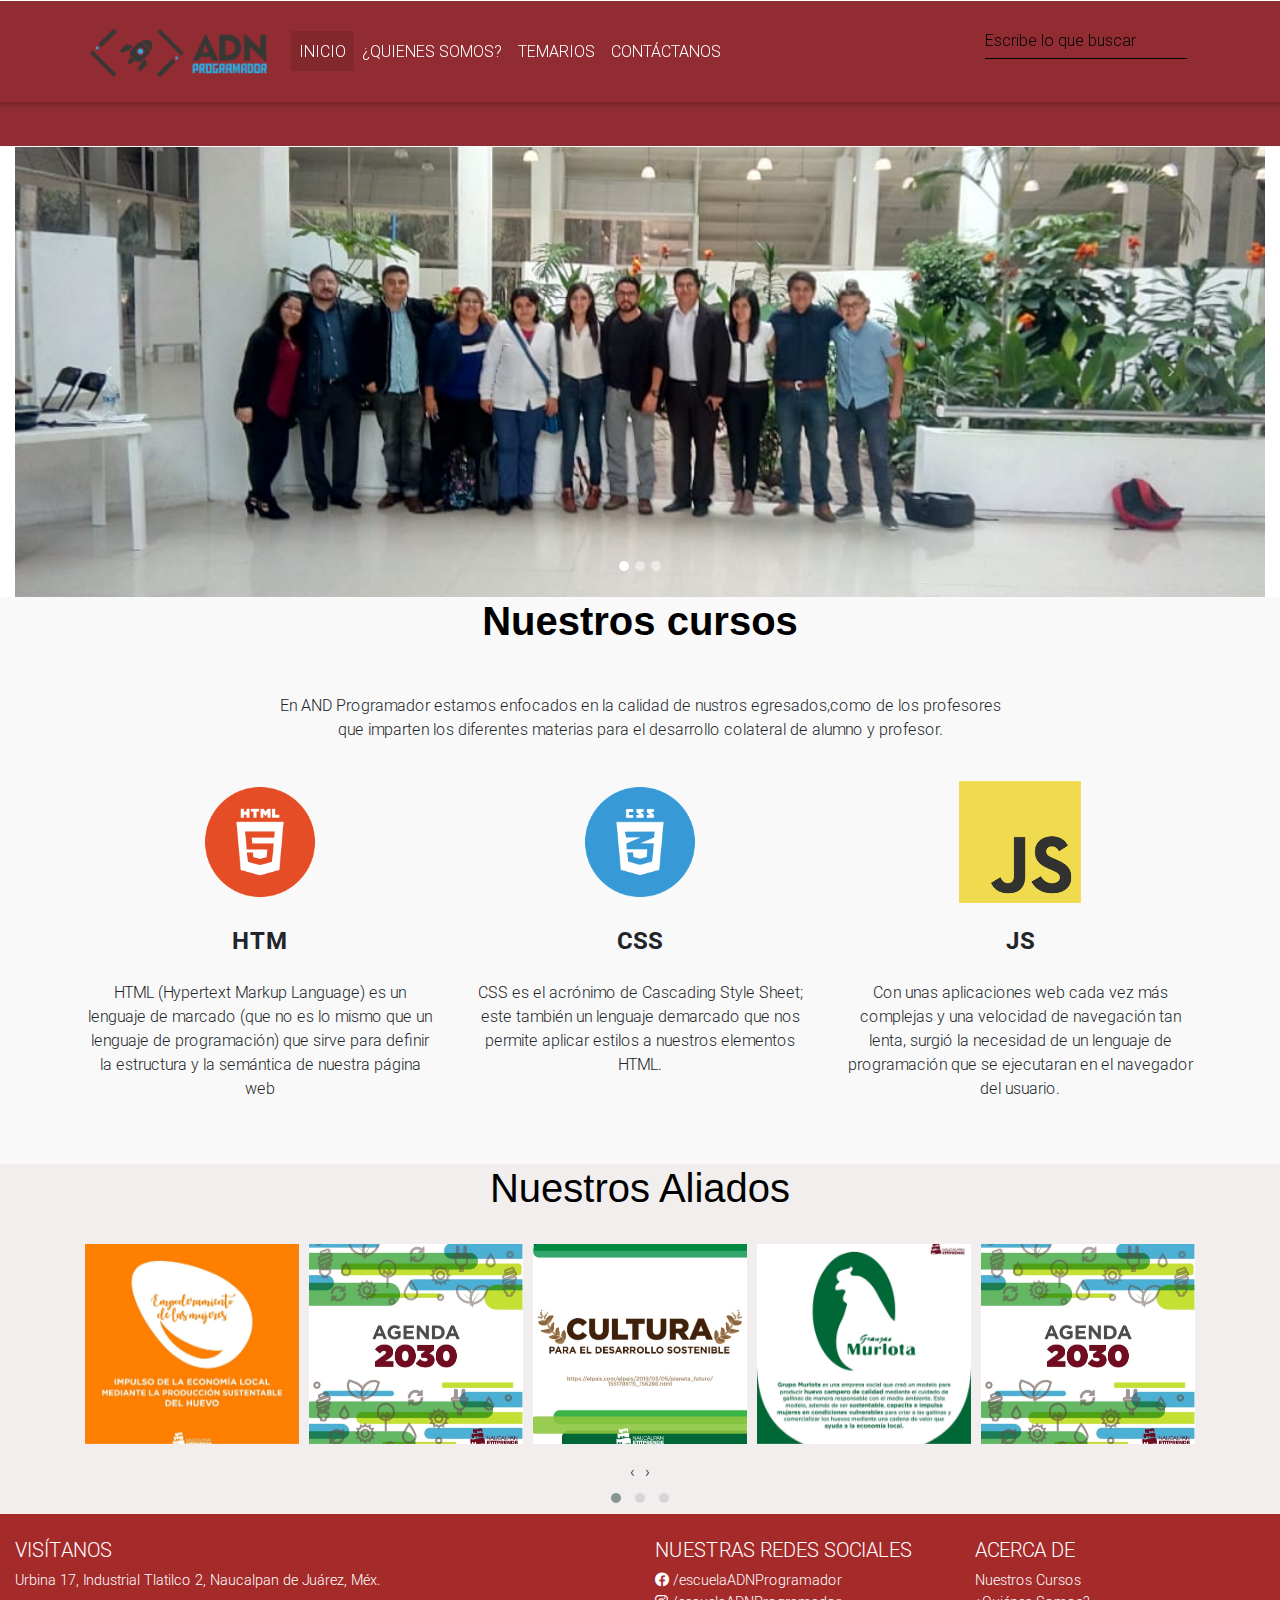
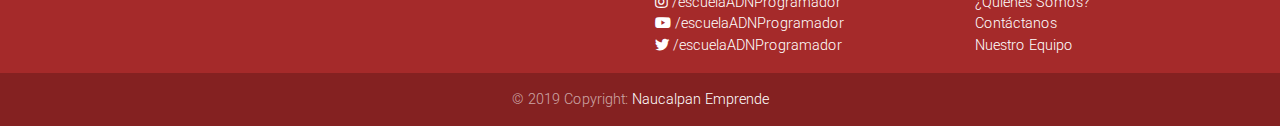
<file: index.html>
<!DOCTYPE html>
<html lang="es">

<head>
  <meta charset="utf-8">
  <meta name="viewport" content="width=device-width, initial-scale=1, shrink-to-fit=no">
  <meta http-equiv="x-ua-compatible" content="ie=edge">
  <title>Escuela ADN Programador</title>
  <!-- Font Awesome -->
  <link rel="stylesheet" href="https://use.fontawesome.com/releases/v5.8.1/css/all.css">
  <!-- Bootstrap core CSS -->
  <link href="css/bootstrap.min.css" rel="stylesheet">
  <!-- Material Design Bootstrap -->
  <link href="css/mdb.min.css" rel="stylesheet">
  <!-- Your custom styles (optional) -->
  <link href="css/style.css" rel="stylesheet">
  <link href="css/owl.carousel.min.css" rel="stylesheet">
  <link href="css/owl.theme.default.min.css" rel="stylesheet">
</head>

<body >

  <!-- Main navigation -->
  <header style="background-color: #912d32;">
    <!-- Navbar -->
    <nav class="navbar navbar-expand-lg navbar-light fixed-top scrolling-navbar " >
      <div class="container">
        <a class="navbar-brand" href="#"><img src="img/logo1.png" style="width:190px;"></a>
        <button class="navbar-toggler" type="button" data-toggle="collapse" data-target="#navbarSupportedContent-7"
          aria-controls="navbarSupportedContent-7" aria-expanded="false" aria-label="Toggle navigation">
          <span class="navbar-toggler-icon"></span>
        </button>
        <div class="collapse navbar-collapse" id="navbarSupportedContent-7">
          <ul class="navbar-nav mr-auto">
            <li class="nav-item active">
              <a class="nav-link text-white text-uppercase" href="index.html">Inicio </a>
            </li>
            <li class="nav-item">
              <a class="nav-link  text-white text-uppercase" href="quienessomos.html">¿Quienes Somos?</a>
            </li>
            <li class="nav-item">
              <a class="nav-link  text-white text-uppercase" href="#">Temarios</a>
            </li>
            <li class="nav-item">
              <a class="nav-link  text-white text-uppercase" href="contacto.html">Contáctanos</a>
            </li>
          </ul>
          <form class="form-inline text-white  ">
            <div class="md-form mt-0 ">
              <input class="form-control mr-sm-2 " type="text" placeholder="Escribe lo que buscar  " aria-label="Search ">
            </div>
          </form>
        </div>
      </div>
    </nav><!-- Navbar -->
</header>

   
<main id="gallery" class="container-fluid" ><!--Section: Gallery-->

    <div class="row" > <!--Grid column-->
        <!--Grid column-->
<div class="col-md-12 "  >

    <!--Carousel Wrapper-->
    <div id="carousel-example-1z" class="carousel slide carousel-fade" data-ride="carousel">
      <!--Indicators-->
      <ol class="carousel-indicators">
        <li data-target="#carousel-example-1z" data-slide-to="0" class="active"></li>
        <li data-target="#carousel-example-1z" data-slide-to="1"></li>
        <li data-target="#carousel-example-1z" data-slide-to="2"></li>
      </ol>
      <!--/.Indicators-->
      <!--Slides-->
      <div class="carousel-inner " role="listbox">
        <!--First slide-->
        <div class=" view carousel-item active"   style="filter: brightness(100%);">
          <img class="w-100 d-block"  src="img/intro4.jpg" style="height:450px;object-fit:cover;" alt="First slide">
          <!--<div class=" mask flex-center waves-effect waves-light">
            <div class=" hola">
                <h2 >tiene que ir cerrado en un cuadro </h2>
            </div>
           
        </div>-->
        </div>
        <!--/First slide-->
        <!--Second slide-->
        <div class="carousel-item">
          <img class="w-100 d-block "  src="img/intro1.jpg"style="height:450px;object-fit:cover;" alt="Second slide">
        </div>
        <!--/Second slide-->
        <!--Third slide-->
        <div class=" view carousel-item">
          <img class="w-100 d-block"  src="img/intro2.jpg" style="height:450px;object-fit:cover;"alt="Third slide">
        </div>
        <!--/Third slide-->
      </div>
      <!--/.Slides-->
      <!--Controls-->
      <a class="carousel-control-prev" href="#carousel-example-1z" role="button" data-slide="prev">
        <span class="carousel-control-prev-icon" aria-hidden="true"></span>
        <span class="sr-only">Previous</span>
      </a>
      <a class="carousel-control-next" href="#carousel-example-1z" role="button" data-slide="next">
        <span class="carousel-control-next-icon" aria-hidden="true"></span>
        <span class="sr-only">Next</span>
      </a>
     
    </div>
   
  </div>
 
    </div> <!--Grid row-->
   
</main>

<div style=" background:#F9F9F9" >
<div class="container" >
  <!--Section: Best Features-->
<section id="best-features" class="text-center"  >
    <!-- Heading -->
    <h1 class="mb-5 font-weight-bold">Nuestros cursos</h1>
  
    <!--Grid row-->
    <div class="row d-flex justify-content-center mb-4">
  
        <!--Grid column-->
        <div class="col-md-8">
  
            <!-- Description -->
            <p class="text-black">En AND Programador estamos enfocados en  la calidad de nustros egresados,como
              de los profesores que imparten los diferentes materias para el desarrollo colateral de alumno y profesor.
            </p>
  
        </div>
        <!--Grid column-->
  
    </div>
    <!--Grid row-->
  
    <!--Grid row-->
    <div class="row">
  
        <!--Grid column-->
        <div class="col-md-4 mb-5  zoom  ">
          <img src="img/html.png" style="width:35%;" class="img-fluid">
            <h4 class="my-4 font-weight-bold">HTM</h4>
            <p class="text-black">HTML (Hypertext Markup Language) es un lenguaje de marcado (que no es lo
mismo que un lenguaje de programación) que sirve para definir la estructura y la
semántica de nuestra página web</p>
        </div>
        <!--Grid column-->
  
        <!--Grid column-->
        <div class="col-md-4 mb-1 zoom">
            <img src="img/css.png" style="width:35%;">
            <h4 class="my-4 font-weight-bold">CSS</h4>
            <p class="text-black">CSS es el acrónimo de Cascading Style Sheet; este también un lenguaje
demarcado que nos permite aplicar estilos a nuestros elementos HTML.</p>
        </div>
        <!--Grid column-->
  
        <!--Grid column-->
        <div class="col-md-4 mb-1 zoom">
            <img src="img/js.png" style="width:35%;">
            <h4 class="my-4 font-weight-bold">JS</h4>
            <p class="text-black">Con unas aplicaciones web cada vez más complejas y una velocidad de navegación
tan lenta, surgió la necesidad de un lenguaje de programación que se ejecutaran en
el navegador del usuario.</p>
        </div>
        <!--Grid column-->
  
    </div>
    <!--Grid row-->
  
  </section>
  <!--Section: Best Features-->
  </div >
  
</div>

<!--carrucel de alaidos-->

<div class="wrapper " style="width:100%;height:auto;overflow:hidden;background:#F2EEEE"  >
    <h1 >Nuestros Aliados</h1><br>
    <div class=" container owl-carousel owl-theme">
            <div class="item" style="height: 200px">
                <img src="img/huertos.jpg" class="img-fluid" alt="Responsive image" style="object-fit:cover;height:200px">
            </div>
            <div class="item">
                    <img src="img/nueve.jpg" class="img-fluid" alt="Responsive image" style="object-fit:cover;height:200px">
            </div>
            <div class="item">
                    <img src="img/tres.jpg" class="img-fluid" alt="Responsive image" style="object-fit:cover;height:200px">
            </div>
            <div class="item">
                    <img src="img/murlota.jpg" class="img-fluid" alt="Responsive image" style="object-fit:cover;height:200px">
            </div>
            <div class="item">
                    <img src="img/nueve.jpg" class="img-fluid" alt="Responsive image" style="object-fit:cover;height:200px">
            </div>
            <div class="item">
                    <img src="img/once.png  "class="img-fluid" alt="Responsive image" style="object-fit:cover;height:200px">
            </div>
            <div class="item">
                    <img src="img/seis.jpg" class="img-fluid" alt="Responsive image" style="object-fit:cover;height:200px">
            </div>
            <div class="item">
                    <img src="img/ocho.jpg" class="img-fluid" alt="Responsive image" style="object-fit:cover;height:200px">
            </div>
            <div class="item">
                    <img src="img/trece.jpg" class="img-fluid" alt="Responsive image" style="object-fit:cover;height:200px">
            </div>
            <div class="item">
                <img src="img/doce.png" class="img-fluid" alt="Responsive image" style="object-fit:cover;height:200px">
            </div>
            <div class="item">
            <img src="img/nueve.jpg" class="img-fluid" alt="Responsive image" style="object-fit:cover;height:200px">
            </div>
            <div class="item">
                    <img src="img/murlota.jpg" class="img-fluid" alt="Responsive image" style="object-fit:cover;height:200px">
            </div>
        </div>


</div>



<!-- Footer -->
<footer class="page-footer font-small  pt-4" style="background: brown;">

    <!-- Footer Links -->
    <div class="container-fluid text-center text-md-left">
  
      <!-- Grid row -->
      <div class="row">
  
        <!-- Grid column -->
        <div class="col-md-6 mt-md-0 mt-3">
  
          <!-- Content -->
          <h5 class="text-uppercase">Visítanos</h5>
          <p>Urbina 17, 
            Industrial Tlatilco 2, 
            Naucalpan de Juárez, Méx.</p>
  
        </div>
        <!-- Grid column -->
  
        <hr class="clearfix w-100 d-md-none pb-3">
  
        <!-- Grid column -->
        <div class="col-md-3 mb-md-0 mb-3">
  
          <!-- Links -->
          <h5 class="text-uppercase">Nuestras Redes Sociales</h5>
  
          <ul class="list-unstyled">
            <li>
              
              <i class="fab fa-facebook"></i>
              <a href="#!">/escuelaADNProgramador</a>
            </li>
            <li>
                <i class="fab fa-instagram"></i>
                <a href="#!">/escuelaADNProgramador</a>
             
            </li>
            <li>
                <i class="fab fa-youtube"></i>
                <a href="#!">/escuelaADNProgramador</a>
            </li>
            <li>
                <i class="fab fa-twitter"></i>
                <a href="#!">/escuelaADNProgramador</a>
            </li>
          </ul>
  
        </div>
        <!-- Grid column -->
  
        <!-- Grid column -->
        <div class="col-md-3 mb-md-0 mb-3">
  
          <!-- Links -->
          <h5 class="text-uppercase">Acerca de </h5>
  
          <ul class="list-unstyled">
            <li>
              <a href="#!">Nuestros Cursos</a>
            </li>
            <li>
              <a href="#!">¿Quiénes Somos?</a>
            </li>
            <li>
              <a href="#!">Contáctanos</a>
            </li>
            <li>
              <a href="#!">Nuestro Equipo</a>
            </li>
          </ul>
  
        </div>
        <!-- Grid column -->
  
      </div>
      <!-- Grid row -->
  
    </div>
    <!-- Footer Links -->
  
    <!-- Copyright -->
    <div class="footer-copyright text-center py-3">© 2019 Copyright:
      <a href="">Naucalpan Emprende</a>
    </div>
    <!-- Copyright -->
  
  </footer>
  <!-- Footer -->


 



  <!-- SCRIPTS -->
  <!-- JQuery -->
  <script type="text/javascript" src="js/jquery-3.4.0.min.js"></script>
  <!-- Bootstrap tooltips -->
  <script type="text/javascript" src="js/popper.min.js"></script>
  <!-- Bootstrap core JavaScript -->
  <script type="text/javascript" src="js/bootstrap.min.js"></script>
  <!-- MDB core JavaScript -->
  <script type="text/javascript" src="js/mdb.min.js"></script>
  <script type="text/javascript" src="js/owl.carousel.min.js"></script>
  <script type="text/javascript" src="js/jquerycaru.js"></script>
  
  
  
  
<script>
    $('.carousel').carousel({
      interval: 3000,
    })
  </script>
</body>

</html>
</file>
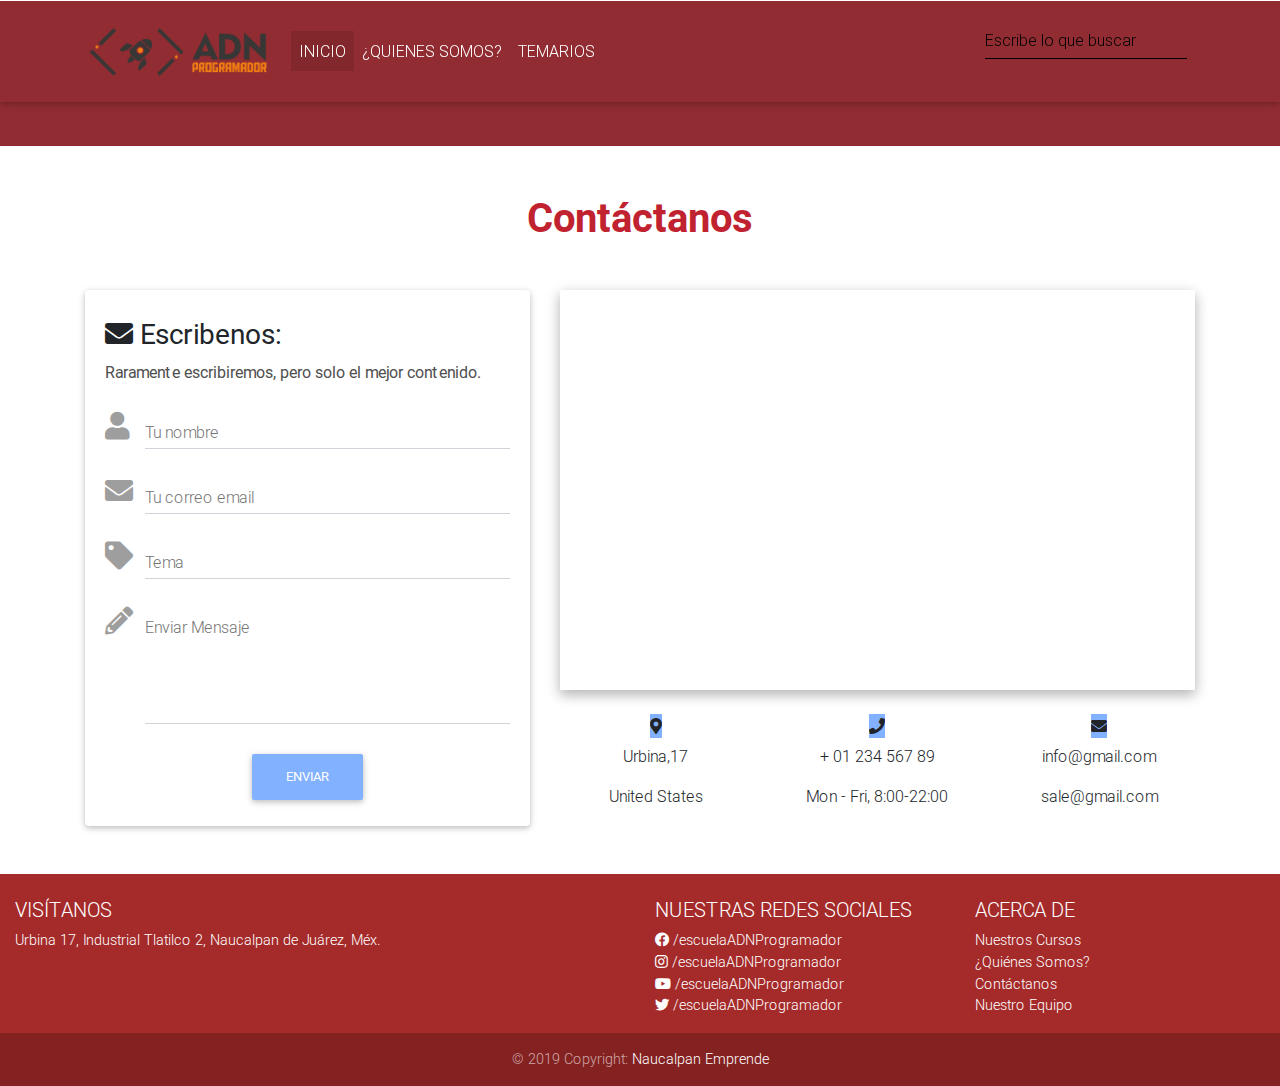
<file: contacto.html>
<!DOCTYPE html>
<html lang="es">

<head>
  <meta charset="utf-8">
  <meta name="viewport" content="width=device-width, initial-scale=1, shrink-to-fit=no">
  <meta http-equiv="x-ua-compatible" content="ie=edge">
  <title>Escuela ADN Programador</title>
  <!-- Font Awesome -->
  <link rel="stylesheet" href="https://use.fontawesome.com/releases/v5.8.1/css/all.css">
  <!-- Bootstrap core CSS -->
  <link href="css/bootstrap.min.css" rel="stylesheet">
  <!-- Material Design Bootstrap -->
  <link href="css/mdb.min.css" rel="stylesheet">
  <!-- Your custom styles (optional) -->
  <link href="css/style.css" rel="stylesheet">

  <link href="css/estilos3.css" rel="stylesheet">

  <link href="css/owl.carousel.min.css" rel="stylesheet">
  <link href="css/owl.theme.default.min.css" rel="stylesheet">
</head>

<body >

  <!-- Main navigation -->
  <header style="background-color: #912d32;">
    <!-- Navbar -->
    <nav class="navbar navbar-expand-lg navbar-light fixed-top scrolling-navbar " >
      <div class="container">
        <a class="navbar-brand" href="#"><img src="img/logo.png" style="width:190px;"></a>
        <button class="navbar-toggler" type="button" data-toggle="collapse" data-target="#navbarSupportedContent-7"
          aria-controls="navbarSupportedContent-7" aria-expanded="false" aria-label="Toggle navigation">
          <span class="navbar-toggler-icon"></span>
        </button>
        <div class="collapse navbar-collapse" id="navbarSupportedContent-7">
          <ul class="navbar-nav mr-auto">
            <li class="nav-item active">
              <a class="nav-link text-white text-uppercase" href="index.html">Inicio <span class="sr-only">(current)</span></a>
            </li>
            <li class="nav-item">
              <a class="nav-link  text-white text-uppercase" href="quienessomos.html">¿Quienes Somos?</a>
            </li>
            <li class="nav-item">
              <a class="nav-link  text-white text-uppercase" href="#">Temarios</a>
            </li>
          </ul>
          <form class="form-inline text-white  ">
            <div class="md-form mt-0 ">
              <input class="form-control mr-sm-2" type="text" placeholder="Escribe lo que buscar" aria-label="Search">
            </div>
          </form>
        </div>
      </div>
    </nav><!-- Navbar -->
</header>
<!-- Section: Contact v.1 -->
<!-- Section: Contact v.1 -->
<section class=" container my-5">

    <!-- Section heading -->
    <h2 class="h1-responsive font-weight-bold text-center my-5">Contáctanos</h2>
    <!-- Section description -->
   
  
    <!-- Grid row -->
    <div class="row">
  
      <!-- Grid column -->
      <div class="col-lg-5 mb-lg-0 mb-4">
  
        <!-- Form with header -->
        <div class="card">
          <div class="card-body">
            <!-- Header -->
            <div class="form-header accent-1">
              <h3 class="mt-2"><i class="fas fa-envelope"></i> Escribenos:</h3>
            </div>
            <p class="dark-grey-text">Raramente escribiremos, pero solo el mejor contenido.</p>
            <!-- Body -->
            <div class="md-form">
              <i class="fas fa-user prefix grey-text"></i>
              <input type="text" id="form-name" class="form-control">
              <label for="form-name">Tu nombre</label>
            </div>
            <div class="md-form">
              <i class="fas fa-envelope prefix grey-text"></i>
              <input type="text" id="form-email" class="form-control">
              <label for="form-email">Tu correo email</label>
            </div>
            <div class="md-form">
              <i class="fas fa-tag prefix grey-text"></i>
              <input type="text" id="form-Subject" class="form-control">
              <label for="form-Subject">Tema</label>
            </div>
            <div class="md-form">
              <i class="fas fa-pencil-alt prefix grey-text"></i>
              <textarea id="form-text" class="form-control md-textarea" rows="3"></textarea>
              <label for="form-text">Enviar Mensaje</label>
            </div>
            <div class="text-center">
              <button class="btn btn-light-blue">Enviar</button>
            </div>
          </div>
        </div>
        <!-- Form with header -->
  
      </div>
      <!-- Grid column -->
  
      <!-- Grid column -->
      <div class="col-lg-7">
  
        <!--Google map-->
        <div id="map-container-section" class="z-depth-1-half map-container-section mb-4" style="height: 400px">
         
        <iframe src="https://www.google.com/maps/embed?pb=!1m18!1m12!1m3!1d3761.69614131951!2d-99.24190598600127!3d19.468663386863934!2m3!1f0!2f0!3f0!3m2!1i1024!2i768!4f13.1!3m3!1m2!1s0x85d203ac0285ea71%3A0x1b105f3f477ef791!2sUrbina+17%2C+Industrial+Tlatilco+2%2C+53470+Naucalpan+de+Ju%C3%A1rez%2C+M%C3%A9x.!5e0!3m2!1ses!2smx!4v1564464235837!5m2!1ses!2smx"
        frameborder="0" style="border:0" allowfullscreen></iframe>
        </div>
        <!-- Buttons-->
        <div class="row text-center">
          <div class="col-md-4">
            <a class="btn-floating blue accent-1">
              <i class="fas fa-map-marker-alt"></i>
            </a>
            <p>Urbina,17</p>
            <p class="mb-md-0">United States</p>
          </div>
          <div class="col-md-4">
            <a class="btn-floating blue accent-1">
              <i class="fas fa-phone"></i>
            </a>
            <p>+ 01 234 567 89</p>
            <p class="mb-md-0">Mon - Fri, 8:00-22:00</p>
          </div>
          <div class="col-md-4">
            <a class="btn-floating blue accent-1">
              <i class="fas fa-envelope"></i>
            </a>
            <p>info@gmail.com</p>
            <p class="mb-0">sale@gmail.com</p>
          </div>
        </div>
  
      </div>
      <!-- Grid column -->
  
    </div>
    <!-- Grid row -->
  
  </section>
  <!-- Section: Contact v.1 -->

   



<!-- Footer -->
<footer class="page-footer font-small  pt-4" style="background: brown;">

    <!-- Footer Links -->
    <div class="container-fluid text-center text-md-left">
  
      <!-- Grid row -->
      <div class="row">
  
        <!-- Grid column -->
        <div class="col-md-6 mt-md-0 mt-3">
  
          <!-- Content -->
          <h5 class="text-uppercase">Visítanos</h5>
          <p>Urbina 17, 
            Industrial Tlatilco 2, 
            Naucalpan de Juárez, Méx.</p>
  
        </div>
        <!-- Grid column -->
  
        <hr class="clearfix w-100 d-md-none pb-3">
  
        <!-- Grid column -->
        <div class="col-md-3 mb-md-0 mb-3">
  
          <!-- Links -->
          <h5 class="text-uppercase">Nuestras Redes Sociales</h5>
  
          <ul class="list-unstyled">
            <li>
              
              <i class="fab fa-facebook"></i>
              <a href="#!">/escuelaADNProgramador</a>
            </li>
            <li>
                <i class="fab fa-instagram"></i>
                <a href="#!">/escuelaADNProgramador</a>
             
            </li>
            <li>
                <i class="fab fa-youtube"></i>
                <a href="#!">/escuelaADNProgramador</a>
            </li>
            <li>
                <i class="fab fa-twitter"></i>
                <a href="#!">/escuelaADNProgramador</a>
            </li>
          </ul>
  
        </div>
        <!-- Grid column -->
  
        <!-- Grid column -->
        <div class="col-md-3 mb-md-0 mb-3">
  
          <!-- Links -->
          <h5 class="text-uppercase">Acerca de </h5>
  
          <ul class="list-unstyled">
            <li>
              <a href="#!">Nuestros Cursos</a>
            </li>
            <li>
              <a href="#!">¿Quiénes Somos?</a>
            </li>
            <li>
              <a href="#!">Contáctanos</a>
            </li>
            <li>
              <a href="#!">Nuestro Equipo</a>
            </li>
          </ul>
  
        </div>
        <!-- Grid column -->
  
      </div>
      <!-- Grid row -->
  
    </div>
    <!-- Footer Links -->
  
    <!-- Copyright -->
    <div class="footer-copyright text-center py-3">© 2019 Copyright:
      <a href="">Naucalpan Emprende</a>
    </div>
    <!-- Copyright -->
  
  </footer>
  <!-- Footer -->


 



  <!-- SCRIPTS -->
  <!-- JQuery -->
  <script type="text/javascript" src="js/jquery-3.4.0.min.js"></script>
  <!-- Bootstrap tooltips -->
  <script type="text/javascript" src="js/popper.min.js"></script>
  <!-- Bootstrap core JavaScript -->
  <script type="text/javascript" src="js/bootstrap.min.js"></script>
  <!-- MDB core JavaScript -->
  <script type="text/javascript" src="js/mdb.min.js"></script>
  <script type="text/javascript" src="js/owl.carousel.min.js"></script>
  <script type="text/javascript" src="js/jquerycaru.js"></script>
  
  
  
  
<script>
    $('.carousel').carousel({
      interval: 3000,
    })
  </script>
</body>

</html>
</file>
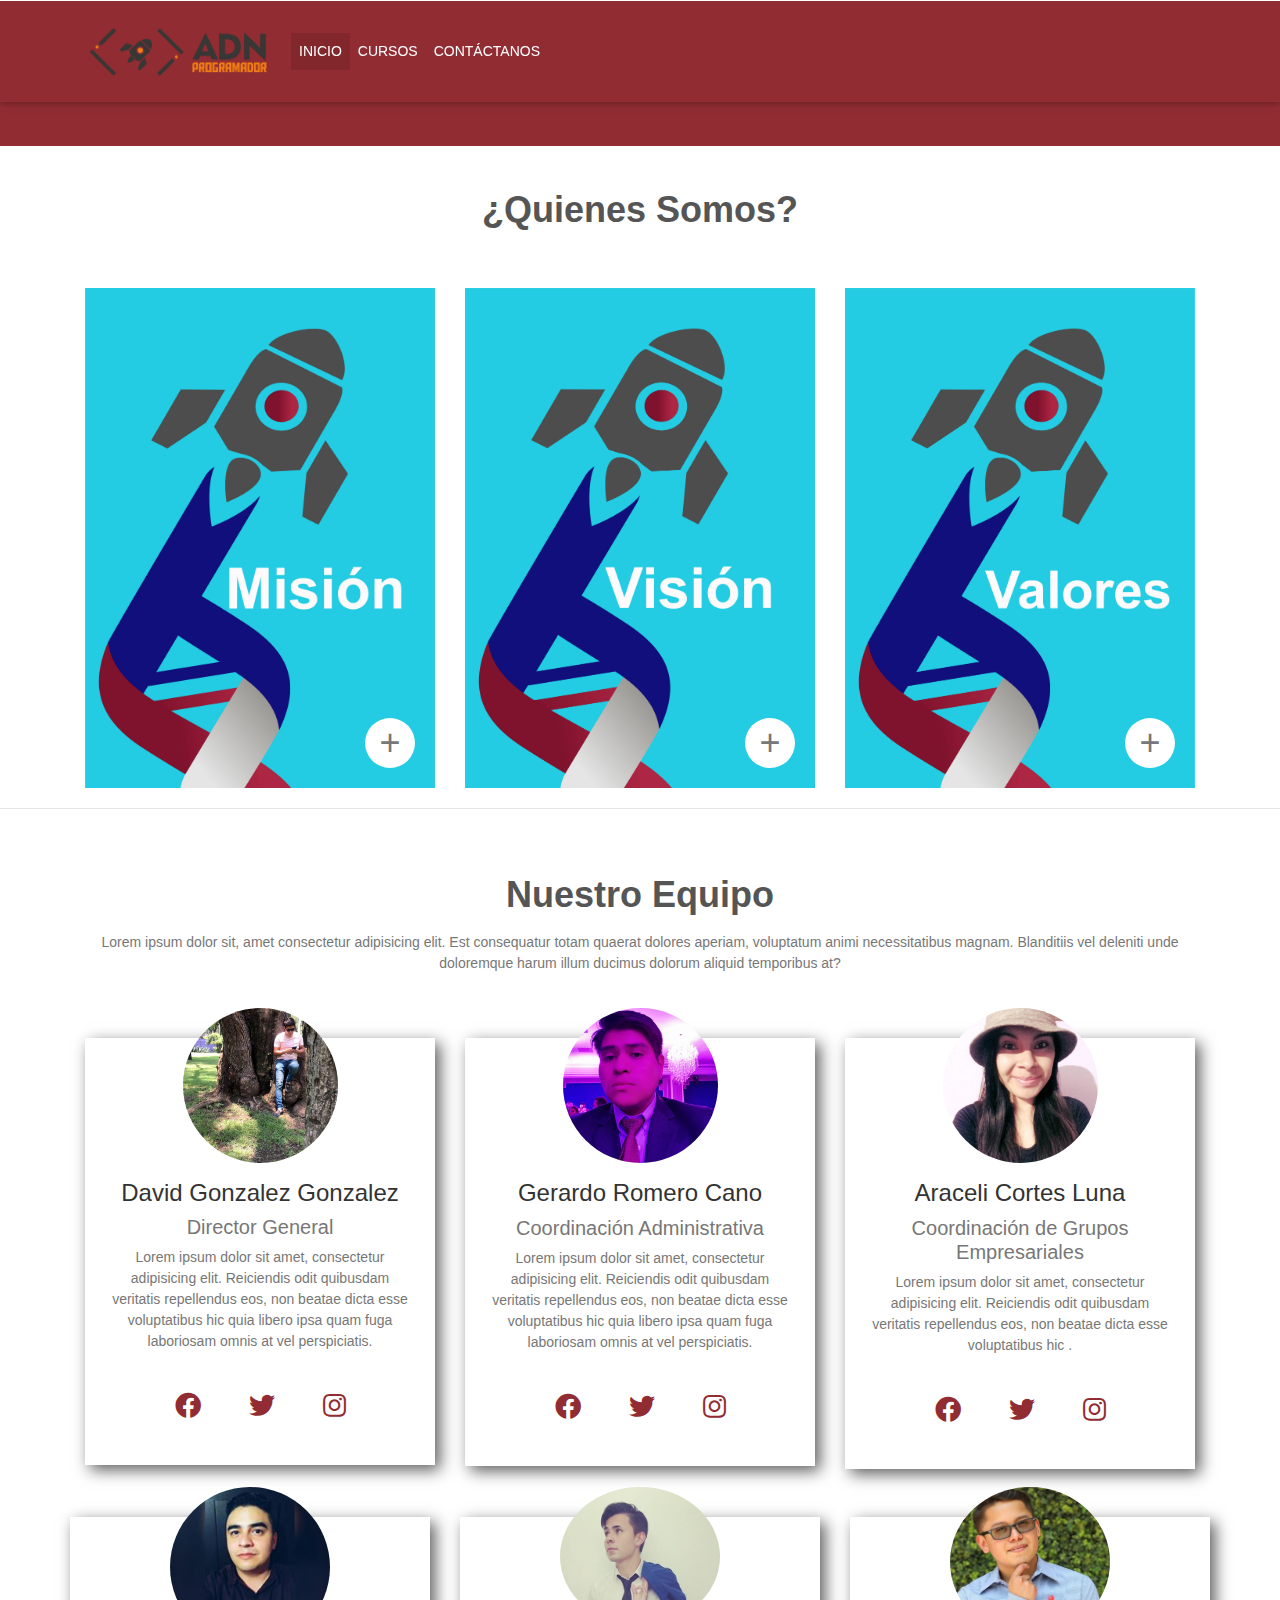
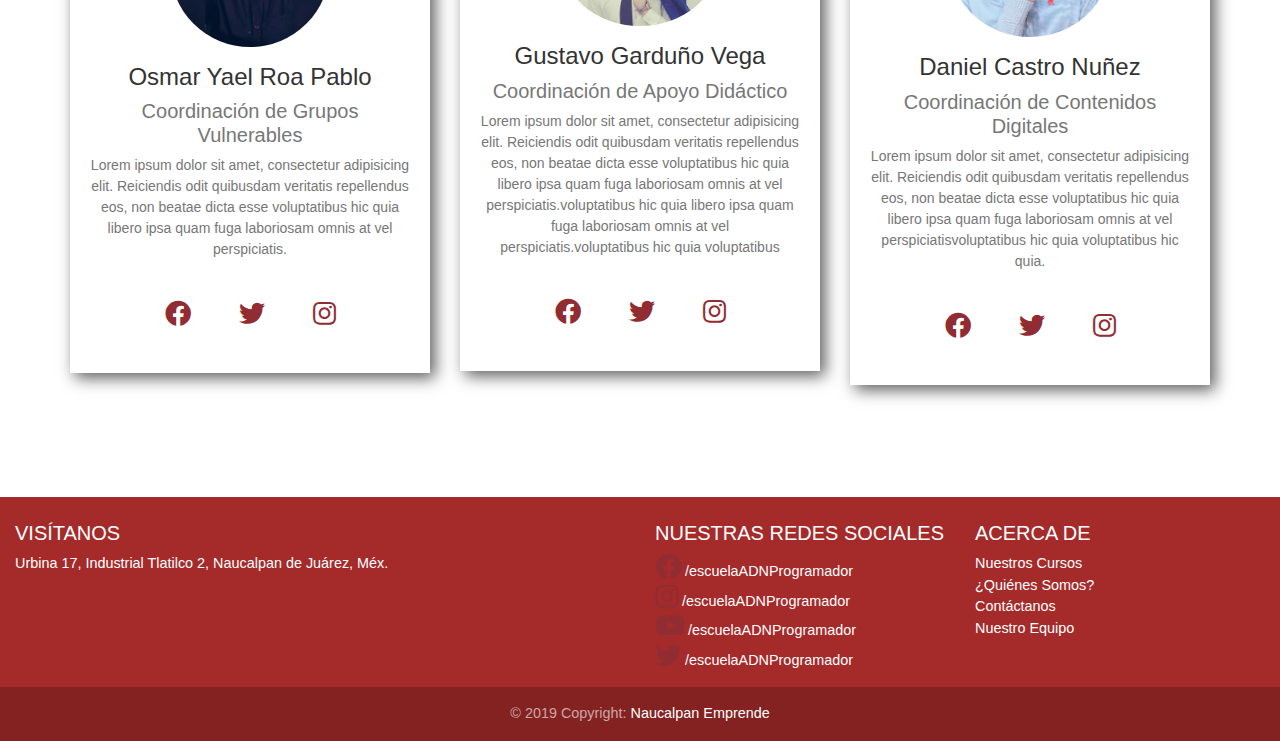
<file: quienessomos.html>
<!DOCTYPE html>
<html lang="es">

<head>
  <meta charset="utf-8">
  <meta name="viewport" content="width=device-width, initial-scale=1, shrink-to-fit=no">
  <meta http-equiv="x-ua-compatible" content="ie=edge">
  <title>Escuela ADN Programador</title>
  <!-- Font Awesome -->
  <link rel="stylesheet" href="https://use.fontawesome.com/releases/v5.8.1/css/all.css">
  <!-- Bootstrap core CSS -->
  <link href="css/bootstrap.min.css" rel="stylesheet">
  <!-- Material Design Bootstrap -->
  <link href="css/mdb.min.css" rel="stylesheet">
  <!-- Your custom styles (optional) -->
  <link href="css/style.css" rel="stylesheet">

  <link href="css/estilos2.css" rel="stylesheet">

  <link href="css/owl.carousel.min.css" rel="stylesheet">
  <link href="css/owl.theme.default.min.css" rel="stylesheet">
</head>

<body>

  <!-- Main navigation -->
  <header style="background-color: #912d32">
    <!-- Navbar -->
    <nav class="navbar navbar-expand-lg navbar-light fixed-top scrolling-navbar " >
      <div class="container">
        <a class="navbar-brand" href="#"><img src="img/logo.png" style="width:190px;"></a>
        <button class="navbar-toggler" type="button" data-toggle="collapse" data-target="#navbarSupportedContent-7"
          aria-controls="navbarSupportedContent-7" aria-expanded="false" aria-label="Toggle navigation">
          <span class="navbar-toggler-icon"></span>
        </button>
        <div class="collapse navbar-collapse" id="navbarSupportedContent-7">
          <ul class="navbar-nav mr-auto">
            <li class="nav-item active">
              <a class="nav-link text-white text-uppercase" href="index.html">Inicio <span class="sr-only">(current)</span></a>
            </li>
            <li class="nav-item">
              <a class="nav-link  text-white text-uppercase" href="#">Cursos</a>
            </li>
            <li class="nav-item">
              <a class="nav-link  text-white text-uppercase" href="contacto.html">Contáctanos</a>
            </li>
          </ul>
          <form class="form-inline text-white  ">
            <div class="md-form mt-0 ">
              <input class="form-control mr-sm-2" type="text" placeholder="Escribe lo que buscar" aria-label="Search">
            </div>
          </form>
        </div>
      </div>
    </nav><!-- Navbar -->
</header> <br><br>
<div class="row mb-5">
  <div class="col">
    <h1>¿Quienes Somos?</h1>
   
  </div>

</div>


<div class="container">
  <!--Section: Best Features-->
<section id="best-features" class="text-center">

    <!-- Heading -->
   
    <div class="row">
  
        <!--Grid column-->
        <div class="col-md-4   zoom  ">
          <div class="card1 ">
            <input type="checkbox" name="">
            <div class="toggle">+</div>
            <div class="imgBx  ">
              <img src="img/mision.jpg" class="img-fluid max-width: 100%;  height:500px">
            </div>
            <div class="detailss">
              <h2>Misión </h2>
              <p>Formar alumnos con un conjunto de habilidades y destrezas orientadas a la programación web que los ayude a ser aptos en el mundo laboral, y  poder matricular el mayor número de alumnos de grupos vulnerables y de discapacidad en el  municipio de Naucalpan.

</p>
   </div>
  </div>
</div>


        <!--Grid column-->
        <div class="col-md-4 mb-1  zoom  ">
          <div class="card1">
            <input type="checkbox" name="">
            <div class="toggle">+</div>
            <div class="imgBx">
              <img src="img/vision.jpg " class="img-fluid max-width: 100%;  height:500px">
            </div>
            <div class="detailss">
              <h2>Visión </h2>
              <p>Ser un programa  reconocido en función de su  calidad  en sus docentes y egresados que trascienda por  relevancia de sus conocimientos en el desarrollo web, fomentando así la igualdad de oportunidades entre los ciudadanos en todos los niveles de gobierno.
</p>
  </div>
  </div>
  </div>

        <div class="col-md-4 mb-1  zoom  ">
          <div class="card1">
            <input type="checkbox" name="">
            <div class="toggle">+</div>
            <div class="imgBx">
              <img src="img/valores.jpg" class="img-fluid max-width: 100%;  height:500px">
            </div>
            <div class="detailss">
              <h2>Objetivo </h2>
              <p>Brindar las herramientas y conocimientos para ayudar a las personas de grupos vulnerables y discapacidad a tener un conocimiento básico de programación web que les ayude a ser competentes en el mundo laboral actual y poder tener un emprendimiento o  emplearse en alguna empresa socialmente  incluyente.

</p>
  </div>
  </div>
</div>
  
  
      
    </div>
    <!--Grid row-->
  
  </section>
  <!--Section: Best Features-->
  </div>
<hr>
<!--carrucel de alaidos-->



<div id="team">
  <div class="container my-3 py-5 text-center">
    <div class="row mb-5">
      <div class="col">
        <h1>Nuestro Equipo</h1>
        <p class="mt-3">Lorem ipsum dolor sit, amet consectetur adipisicing elit. Est consequatur totam quaerat dolores aperiam, voluptatum animi necessitatibus magnam. Blanditiis vel deleniti unde doloremque harum 
          illum ducimus dolorum aliquid temporibus at?</p>
      </div>

    </div>
    <div class="row height:500px">
      <div class="col-lg-4 col-md-6 mb-5 ">
        <div class="card ">
          <div class="card-body ">
            <img src="img/dave.jpg" alt="yo" class="img-fluid rounded-circle w-50 mb-3">
            <h3>David Gonzalez Gonzalez</h3>
            <h5>Director General</h5>
            <p>Lorem ipsum dolor sit amet, consectetur adipisicing elit. Reiciendis odit quibusdam veritatis repellendus eos, non beatae dicta esse voluptatibus hic quia libero ipsa quam fuga laboriosam
               omnis at vel perspiciatis.</p>
               <div class="d-flex flex-row justify-content-center">
                 <div class="p-4">
                 <a href="">
                   <i class="fab fa-facebook"></i>
                 </a>
               </div>
               <div class="p-4">
                 <a href="#">
                   <i class="fab fa-twitter"></i>
                 </a>
               </div>
               <div class="p-4">
                  <a href="#">
                      <i class="fab fa-instagram"></i>
                    </a>

                  </div>
               </div>
          </div>

        </div>

      </div>

      <div class="col-lg-4 col-md-6 mb-5">
          <div class="card">
              <div class="card-body">
                <img src="img/gera.jpg" alt="yo" class="img-fluid rounded-circle w-50 mb-3">
                <h3>Gerardo Romero Cano</h3>
                <h5>Coordinación Administrativa</h5>
                <p>Lorem ipsum dolor sit amet, consectetur adipisicing elit. Reiciendis odit quibusdam veritatis repellendus eos, non beatae dicta esse voluptatibus hic quia libero ipsa quam fuga laboriosam
                   omnis at vel perspiciatis.</p>
                   <div class="d-flex flex-row justify-content-center">
                     <div class="p-4">
                     <a href="">
                       <i class="fab fa-facebook"></i>
                     </a>
                   </div>
                   <div class="p-4">
                     <a href="#">
                       <i class="fab fa-twitter"></i>
                     </a>
                   </div>
                   <div class="p-4">
                      <a href="#">
                          <i class="fab fa-instagram"></i>
                        </a>
    
                      </div>
                   </div>
              </div>
    
            </div>
      </div>

      <div class="col-lg-4 col-md-6 mb-5">
          <div class="card">
            <div class="card-body">
              <img src="img/ara.jpg" alt="yo" class="img-fluid rounded-circle w-50 mb-3">
              <h3>Araceli Cortes Luna</h3>
              <h5>Coordinación de Grupos Empresariales</h5>
              <p>Lorem ipsum dolor sit amet, consectetur adipisicing elit. Reiciendis odit quibusdam veritatis repellendus eos, non beatae dicta esse voluptatibus hic .</p>
                 <div class="d-flex flex-row justify-content-center">
                   <div class="p-4">
                   <a href="">
                     <i class="fab fa-facebook"></i>
                   </a>
                 </div>
                 <div class="p-4">
                   <a href="#">
                     <i class="fab fa-twitter"></i>
                   </a>
                 </div>
                 <div class="p-4">
                    <a href="#">
                        <i class="fab fa-instagram"></i>
                      </a>
  
                    </div>
                 </div>
            </div>
  
          </div>
  
        </div>
      
        
    <div class="row ">
      <div class="col-lg-4 col-md-6 mb-5 ">
        <div class="card">
          <div class="card-body">
            <img src="img/uri.jpg" alt="yo" class="img-fluid rounded-circle w-50 mb-3">
            <h3>Osmar Yael Roa Pablo</h3>
            <h5>Coordinación de Grupos Vulnerables</h5>
            <p>Lorem ipsum dolor sit amet, consectetur adipisicing elit. Reiciendis odit quibusdam veritatis repellendus eos, non beatae dicta esse voluptatibus hic quia libero ipsa quam fuga laboriosam
               omnis at vel perspiciatis.</p>
               <div class="d-flex flex-row justify-content-center">
                 <div class="p-4">
                 <a href="">
                   <i class="fab fa-facebook"></i>
                 </a>
               </div>
               <div class="p-4">
                 <a href="#">
                   <i class="fab fa-twitter"></i>
                 </a>
               </div>
               <div class="p-4">
                  <a href="#">
                      <i class="fab fa-instagram"></i>
                    </a>

                  </div>
               </div>
          </div>

        </div>

      </div>
      
        <div class="col-lg-4 col-md-6 mb-5">
            <div class="card">
              <div class="card-body">
                <img src="img/gustavo.jpg" alt="yo" class="img-fluid rounded-circle w-50 mb-3">
                <h3>Gustavo Garduño Vega</h3>
                <h5>Coordinación de Apoyo Didáctico</h5>
                <p>Lorem ipsum dolor sit amet, consectetur adipisicing elit. Reiciendis odit quibusdam veritatis repellendus eos, non beatae dicta esse voluptatibus hic quia libero ipsa quam fuga laboriosam
                   omnis at vel perspiciatis.voluptatibus hic quia libero ipsa quam fuga laboriosam
                   omnis at vel perspiciatis.voluptatibus hic quia voluptatibus 
                  </p>
                   <div class="d-flex flex-row justify-content-center">
                     <div class="p-4">
                     <a href="">
                       <i class="fab fa-facebook"></i>
                     </a>
                   </div>
                   <div class="p-4">
                     <a href="#">
                       <i class="fab fa-twitter"></i>
                     </a>
                   </div>
                   <div class="p-4">
                      <a href="#">
                          <i class="fab fa-instagram"></i>
                        </a>
    
                      </div>
                   </div>
              </div>
    
            </div>
    
          </div>

    
      <div class="col-lg-4 col-md-6 mb-5">
            <div class="card">
              <div class="card-body">
                <img src="img/dany.jpg" alt="yo" class="img-fluid rounded-circle w-50 mb-3">
                <h3>Daniel Castro Nuñez</h3>
                <h5>Coordinación de Contenidos Digitales</h5>
                <p>Lorem ipsum dolor sit amet, consectetur adipisicing elit. Reiciendis odit quibusdam veritatis repellendus eos, non beatae dicta esse voluptatibus hic quia libero ipsa quam fuga laboriosam
                   omnis at vel perspiciatisvoluptatibus hic quia voluptatibus hic quia.</p>
                   <div class="d-flex flex-row justify-content-center">
                     <div class="p-4">
                     <a href="">
                       <i class="fab fa-facebook"></i>
                     </a>
                   </div>
                   <div class="p-4">
                     <a href="#">
                       <i class="fab fa-twitter"></i>
                     </a>
                   </div>
                   <div class="p-4">
                      <a href="#">
                          <i class="fab fa-instagram"></i>
                        </a>
    
                      </div>
                   </div>
              </div>
    
            </div>
    
          </div>

    
    
    </div>

     

      
  </div>


</div>




<!-- Footer -->
<footer class="page-footer font-small  pt-4" style="background: brown;">

    <!-- Footer Links -->
    <div class="container-fluid text-center text-md-left">
  
      <!-- Grid row -->
      <div class="row">
  
        <!-- Grid column -->
        <div class="col-md-6 mt-md-0 mt-3">
  
          <!-- Content -->
          <h5 class="text-uppercase">Visítanos</h5>
          <p>Urbina 17, 
            Industrial Tlatilco 2, 
            Naucalpan de Juárez, Méx.</p>
  
        </div>
        <!-- Grid column -->
  
        <hr class="clearfix w-100 d-md-none pb-3">
  
        <!-- Grid column -->
        <div class="col-md-3 mb-md-0 mb-3">
  
          <!-- Links -->
          <h5 class="text-uppercase">Nuestras Redes Sociales</h5>
  
          <ul class="list-unstyled">
            <li>
              
              <i class="fab fa-facebook"></i>
              <a href="#!">/escuelaADNProgramador</a>
            </li>
            <li>
                <i class="fab fa-instagram"></i>
                <a href="#!">/escuelaADNProgramador</a>
             
            </li>
            <li>
                <i class="fab fa-youtube"></i>
                <a href="#!">/escuelaADNProgramador</a>
            </li>
            <li>
                <i class="fab fa-twitter"></i>
                <a href="#!">/escuelaADNProgramador</a>
            </li>
          </ul>
  
        </div>
        <!-- Grid column -->
  
        <!-- Grid column -->
        <div class="col-md-3 mb-md-0 mb-3">
  
          <!-- Links -->
          <h5 class="text-uppercase">Acerca de </h5>
  
          <ul class="list-unstyled">
            <li>
              <a href="#!">Nuestros Cursos</a>
            </li>
            <li>
              <a href="#!">¿Quiénes Somos?</a>
            </li>
            <li>
              <a href="#!">Contáctanos</a>
            </li>
            <li>
              <a href="#!">Nuestro Equipo</a>
            </li>
          </ul>
  
        </div>
        <!-- Grid column -->
  
      </div>
      <!-- Grid row -->
  
    </div>
    <!-- Footer Links -->
  
    <!-- Copyright -->
    <div class="footer-copyright text-center py-3">© 2019 Copyright:
      <a href="">Naucalpan Emprende</a>
    </div>
    <!-- Copyright -->
  
  </footer>
  <!-- Footer -->


 



  <!-- SCRIPTS -->
  <!-- JQuery -->
  <script type="text/javascript" src="js/jquery-3.4.0.min.js"></script>
  <!-- Bootstrap tooltips -->
  <script type="text/javascript" src="js/popper.min.js"></script>
  <!-- Bootstrap core JavaScript -->
  <script type="text/javascript" src="js/bootstrap.min.js"></script>
  <!-- MDB core JavaScript -->
  <script type="text/javascript" src="js/mdb.min.js"></script>
  <script type="text/javascript" src="js/owl.carousel.min.js"></script>
  <script type="text/javascript" src="js/jquerycaru.js"></script>
  
  
  
  
<script>
    $('.carousel').carousel({
      interval: 3000,
    })
  </script>
</body>

</html>
</file>
<file: css/style.css>
html,
body,
header,
.view {
height:54.5%;/* es el alto que va ocupar el menu en pantalla grande */
margin-top:.4px;
}

.hola{ /* es la opacidad que le puse al carrucel 1 2 imagen */
     
    background:rgb(31, 197, 81);
    width: 35%;
    height: 44%;
    opacity: 0.5; 
}

 h1{
    color:rgb(0, 0, 0);
    text-align: center;
    font-family:arial;
}
h2{
    color:#C12230;
}



@media (max-width: 740px) {
html,
body,
header,
.view {
height:50%;/* es el ancho que va ocupar el menu en pantalla chica */
}
}

.top-nav-collapse {
background-color: #912d32 !important;
}

.navbar:not(.top-nav-collapse) {
background: transparent !important;
}

@media (max-width: 991px) {
.navbar:not(.top-nav-collapse) {
background: #912d32 !important;
}



/* aqui empieza los efectso del slaide de aliados */



}
</file>
<file: css/estilos3.css>
.map-container-section {
    overflow:hidden;
    padding-bottom:56.25%;
    position:relative;
    height:0;
  }
  .map-container-section iframe {
    left:0;
    top:0;
    height:100%;
    width:100%;
    position:absolute;
  }
</file>
<file: css/estilos2.css>
*{
 margin: 0;
 padding: 0;
}

body{
    font-family:'Lucida Sans',sans-serif;
    font-size: 14px;
    font-weight: 400;
    color: #777;
}

.card1{
    position: relative;
    height: 500px;
    width:100%;
    background: #262626;
    overflow: hidden;
}
input,
.toggle{
    position: absolute;
    width: 50px;
    height: 50px;
    bottom: 20px;
    right: 20px;
    outline: none;
    z-index: 10;
}
input{
    opacity: 0;
}
.toggle{
    pointer-events: none;
    border-radius: 50%;
    background: #fff;
    transition: 0.5s;
    text-align: center;
    line-height: 50px;
    font-size: 36px;
    box-shadow: 0 0 0 0px#912d32 ;
}
input:checked ~ .toggle
{
    box-shadow: 0 0 0 500px#912d32 ;
    transform:rotate(225deg);
    
}
.imgBx,
.detailss{
    position: absolute;
    top: 0;
    left: 0;
    width: 100%;
}
.detailss{
    padding: 20px;
    box-sizing: border-box;
    z-index: 11;
    pointer-events: none;
    transition: 0.5s;
    opacity: 0;
}
input:checked ~ .detailss{
    opacity: 1;
    transition-delay: 0.5s;
}
.detailss h2{ 
    margin-bottom: 5px;
    color: #fff;
}
.detailss p{
    margin: 0;
    padding: 0;
    color: #fff;
}


h1{
    font-size: 36px;
    color:#555;
    font-weight: bold;
}
h3{
    font-size: 24px;
    color: #333;
    font-weight: bold;
}
#team img{
    margin-top:-50px ;
    
}

#team i{
    font-size: 26px;
    color:#912d32;
}
#team p{
    font-weight: 500;
}

#team .card{
    border-radius: 0;
    box-shadow: 5px 5px 15px #5f5d5d;
    transition: all 0.3s ease-in;
    -webkit-transition: all 0.3s ease-in;
    -moz-transition: all 0.3s ease-in;
}
#team .card:hover{
    background:#912d32;
    color:#fff;
    border-radius: 5px;
    border:none;
    box-shadow: 5px 5px 10px #9E9E9E;
}
#team .card:hover h3,#team .card:hover i{
    color:#fff;
   
}
</file>
